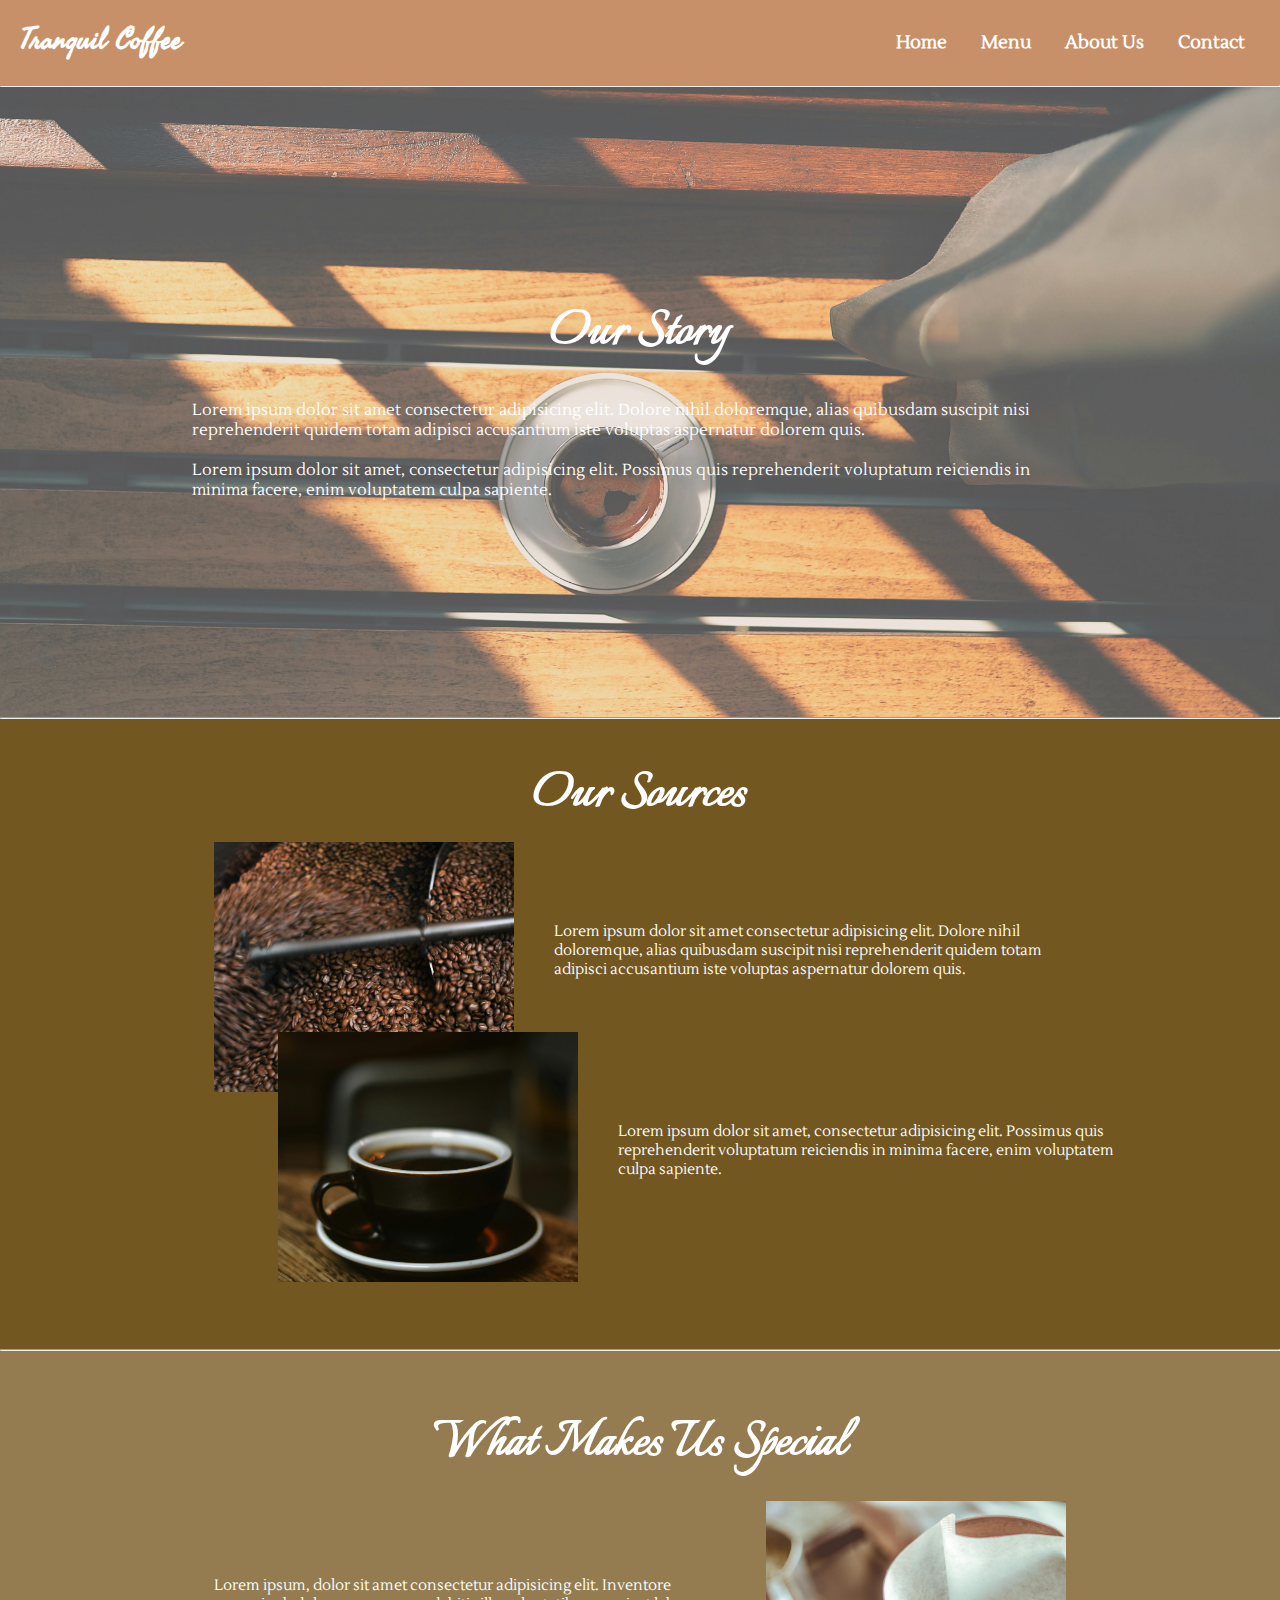
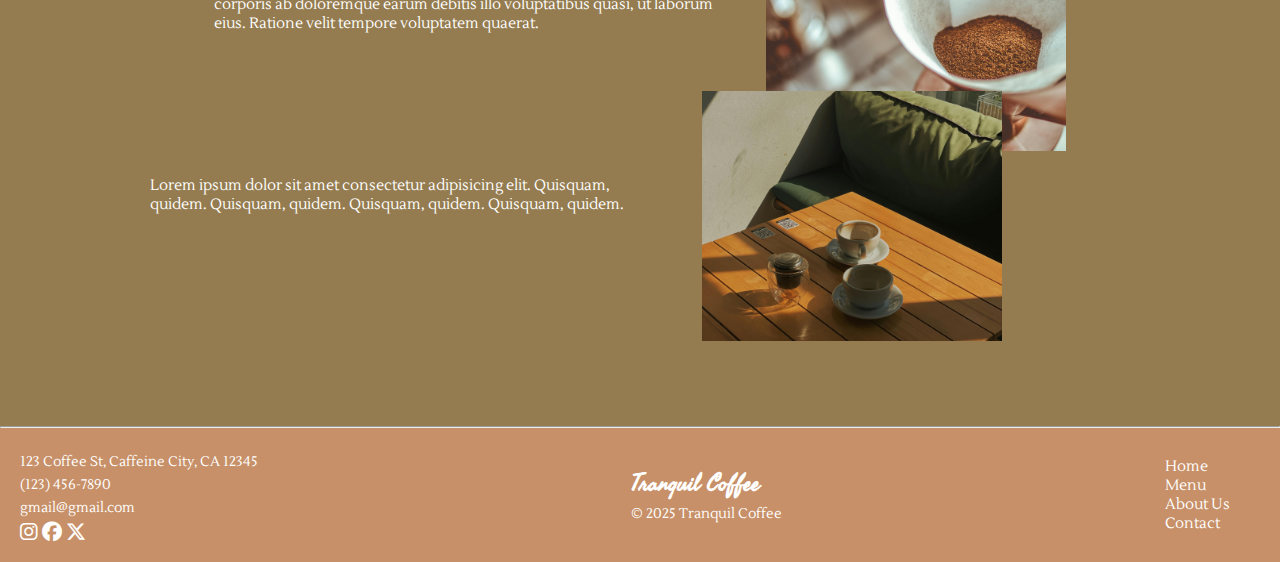
<file: Coffee Shop/about.html>
<!DOCTYPE html>
<html lang="en">
<head>
    <meta charset="UTF-8">
    <meta name="viewport" content="width=device-width, initial-scale=1.0">
    <title>Tranquil Coffee</title>
    <link rel="stylesheet" href="style.css">
    <link rel="preconnect" href="https://fonts.googleapis.com">
<link rel="preconnect" href="https://fonts.gstatic.com" crossorigin>
<link href="https://fonts.googleapis.com/css2?family=Lustria&display=swap" rel="stylesheet">
<link href="https://fonts.googleapis.com/css2?family=Lustria&family=Seaweed+Script&display=swap" rel="stylesheet">
<link href="https://fonts.googleapis.com/css2?family=Italianno&display=swap" rel="stylesheet">
<link rel="stylesheet" href="https://cdnjs.cloudflare.com/ajax/libs/font-awesome/6.5.2/css/all.min.css">

</head>
<body>
    <header>
        <h1>Tranquil Coffee</h1>
        <nav>
            <ul>
                <li><a href="#home">Home</a></li>
                <li><a href="menu.html">Menu</a></li>
                <li><a href="about.html">About Us</a></li>
                <li><a href="contact.html">Contact</a></li>
            </ul>
        </nav>
    </header>
    <hr>
<main>
    <section id="our-story">
        <h2>Our Story</h2>
        <p>Lorem ipsum dolor sit amet consectetur adipisicing elit. Dolore nihil doloremque, alias quibusdam suscipit nisi reprehenderit quidem totam adipisci accusantium iste voluptas aspernatur dolorem quis.</p>
        <p>Lorem ipsum dolor sit amet, consectetur adipisicing elit. Possimus quis reprehenderit voluptatum reiciendis in minima facere, enim voluptatem culpa sapiente.</p>
    </section>
    <hr>
    <section id="our-sources">
        <h2>Our Sources</h2>
        <div class="first-div">
            <img src="images/source.jpg" alt="Coffee Beans">
            <p>Lorem ipsum dolor sit amet consectetur adipisicing elit. Dolore nihil doloremque, alias quibusdam suscipit nisi reprehenderit quidem totam adipisci accusantium iste voluptas aspernatur dolorem quis.</p>
        </div>
        <div class="second-div">
            <img src="images/blackcup.jpg" alt="Coffee Cup">
            <p>Lorem ipsum dolor sit amet, consectetur adipisicing elit. Possimus quis reprehenderit voluptatum reiciendis in minima facere, enim voluptatem culpa sapiente.</p>
    </section>
    <hr>
    <section id="special">
         <h2>What Makes Us Special</h2>
        <div class="special-first">
        <p>Lorem ipsum, dolor sit amet consectetur adipisicing elit. Inventore corporis ab doloremque earum debitis illo voluptatibus quasi, ut laborum eius. Ratione velit tempore voluptatem quaerat.</p>
         <img src="images/special.jpg" alt="">
        </div>
        <div class="special-second">
        <p>Lorem ipsum dolor sit amet consectetur adipisicing elit. Quisquam, quidem. Quisquam, quidem. Quisquam, quidem. Quisquam, quidem.</p>
         <img src="images/table.jpg" alt="">
        </div>
    </section>
    <hr>
    <footer>
    <div class="contact-info">
        <p>123 Coffee St, Caffeine City, CA 12345</p>
        <p>(123) 456-7890</p>
        <p>gmail@gmail.com</p>
          <div class="logos">
           <i class="fa-brands fa-instagram"></i>
           <i class="fa-brands fa-facebook"></i>
          <i class="fa-brands fa-x-twitter"></i>
        </div>
    </div>
    <div class="copyright">
        <p class="logo-footer">Tranquil Coffee</p>
        <p>&copy; 2025 Tranquil Coffee</p>
    </div>
    <div class="footer-nav">
        <a href="#home">Home</a> 
        <a href="#menu">Menu</a> 
        <a href="#about">About Us</a> 
        <a href="#contact">Contact</a>
    </div>
</footer>
</main>
</file>
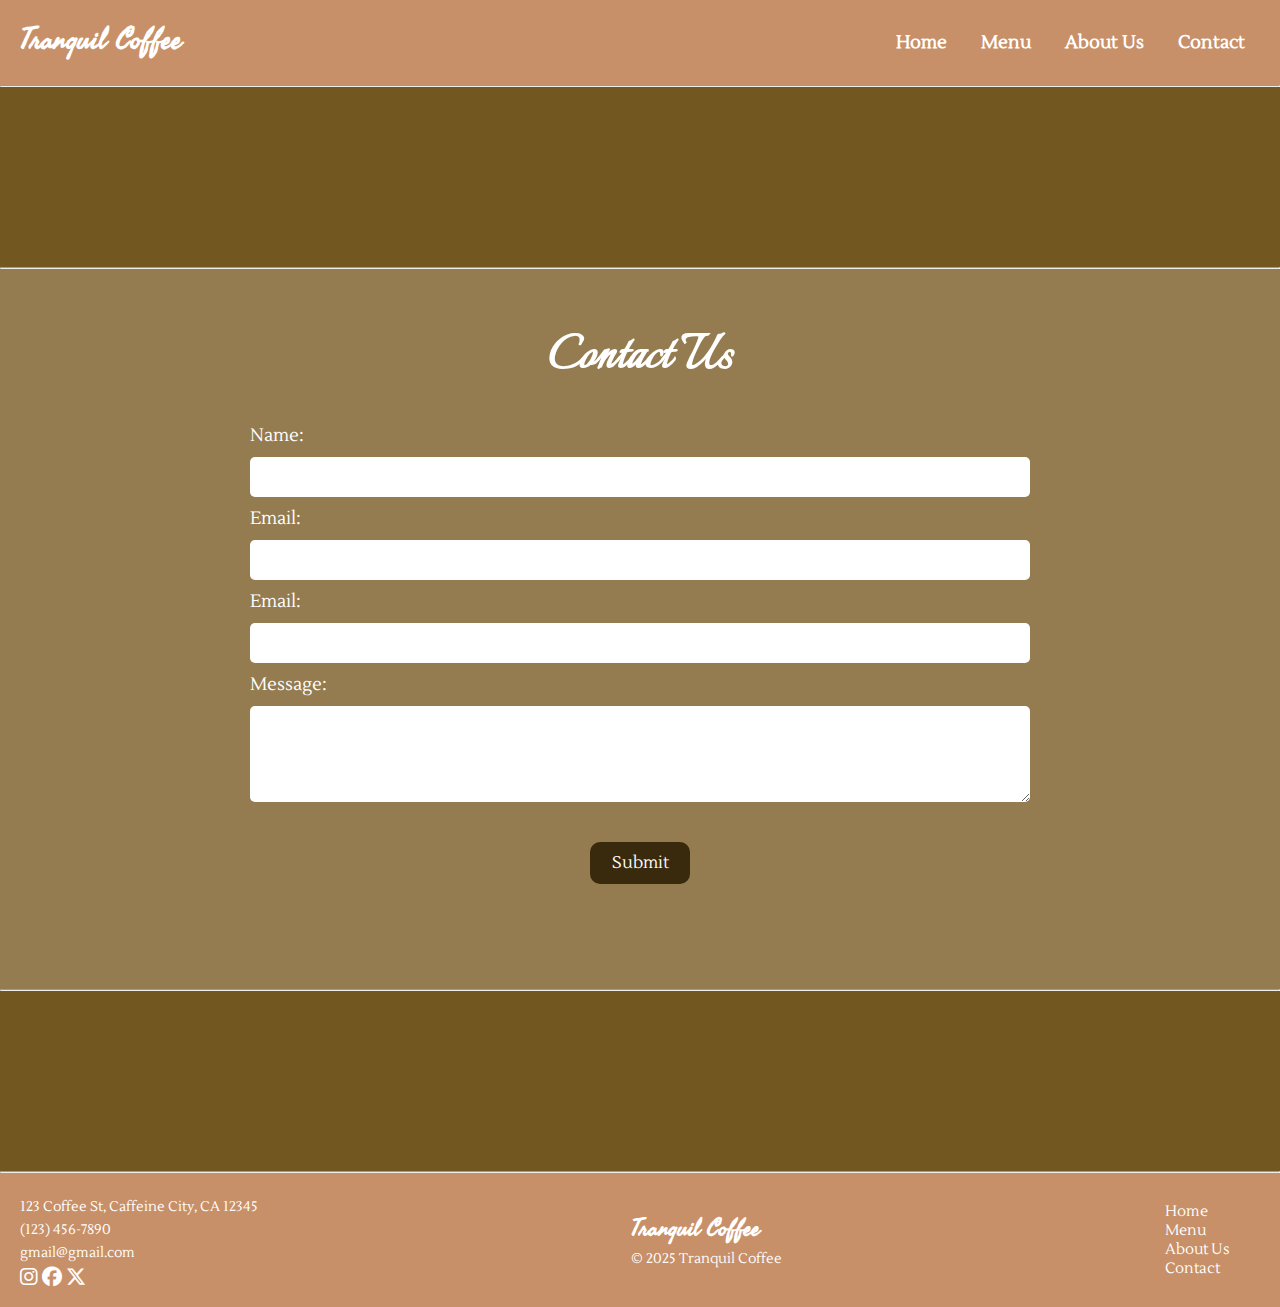
<file: Coffee Shop/contact.html>
<!DOCTYPE html>
<html lang="en">
<head>
    <meta charset="UTF-8">
    <meta name="viewport" content="width=device-width, initial-scale=1.0">
    <link rel="stylesheet" href="style.css">
     <link rel="preconnect" href="https://fonts.googleapis.com">
<link rel="preconnect" href="https://fonts.gstatic.com" crossorigin>
<link href="https://fonts.googleapis.com/css2?family=Lustria&display=swap" rel="stylesheet">
<link href="https://fonts.googleapis.com/css2?family=Lustria&family=Seaweed+Script&display=swap" rel="stylesheet">
<link href="https://fonts.googleapis.com/css2?family=Italianno&display=swap" rel="stylesheet">
<link rel="stylesheet" href="https://cdnjs.cloudflare.com/ajax/libs/font-awesome/6.5.2/css/all.min.css">
    <title>Contact Us</title>
</head>
<body>
    <header>
        <h1>Tranquil Coffee</h1>
        <nav>
            <ul>
                <li><a href="#home">Home</a></li>
                <li><a href="menu.html">Menu</a></li>
                <li><a href="about.html">About Us</a></li>
                <li><a href="contact.html">Contact</a></li>
            </ul>
        </nav>
    </header>
    <hr>
    <main id="contact">
        <div class="space">
        </div>
        <hr>
        <div class="contact-form">
            <h2>Contact Us</h2>
            <form action="">
                <label for="name">Name:</label>
                <input type="text" id="name" name="name" required>

                <label for="email">Email:</label>
                <input type="email" id="email" name="email" required>
                <label for="phone">Email:</label>
                <input type="number" id="phone" name="phone" required>

                <label for="message">Message:</label>
                <textarea id="message" name="message" rows="4" required></textarea>

                <button type="submit">Submit</button>
            </form>
        </div>
        <hr>
        <div class="space">
        </div>
    </main>
    <hr>
    <footer>
    <div class="contact-info">
        <p>123 Coffee St, Caffeine City, CA 12345</p>
        <p>(123) 456-7890</p>
        <p>gmail@gmail.com</p>
      <div class="logos">
           <i class="fa-brands fa-instagram"></i>
           <i class="fa-brands fa-facebook"></i>
          <i class="fa-brands fa-x-twitter"></i>
        </div>
    </div>
    <div class="copyright">
        <p class="logo-footer">Tranquil Coffee</p>
        <p>&copy; 2025 Tranquil Coffee</p>
    </div>
    <div class="footer-nav">
        <a href="#home">Home</a> 
        <a href="#menu">Menu</a> 
        <a href="#about">About Us</a> 
        <a href="#contact">Contact</a>
    </div>
</footer>
</body>
</html>
</file>
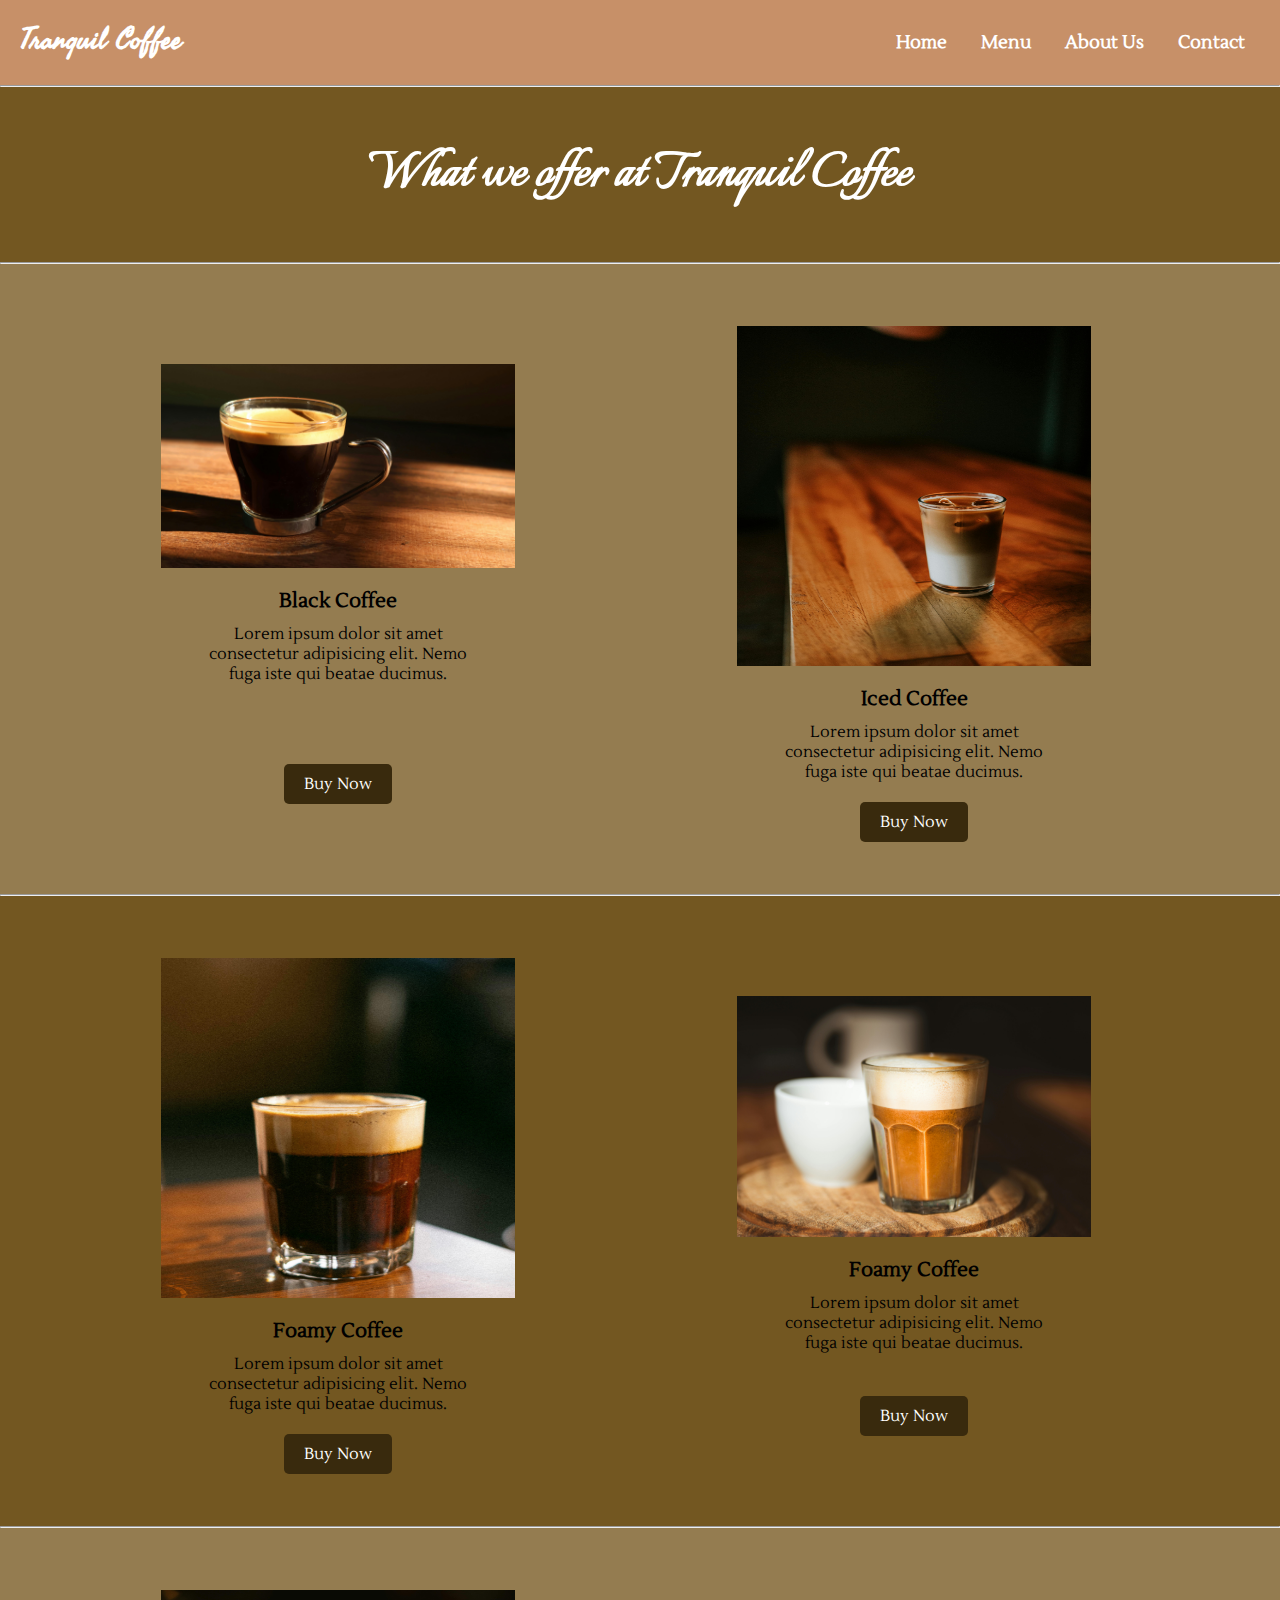
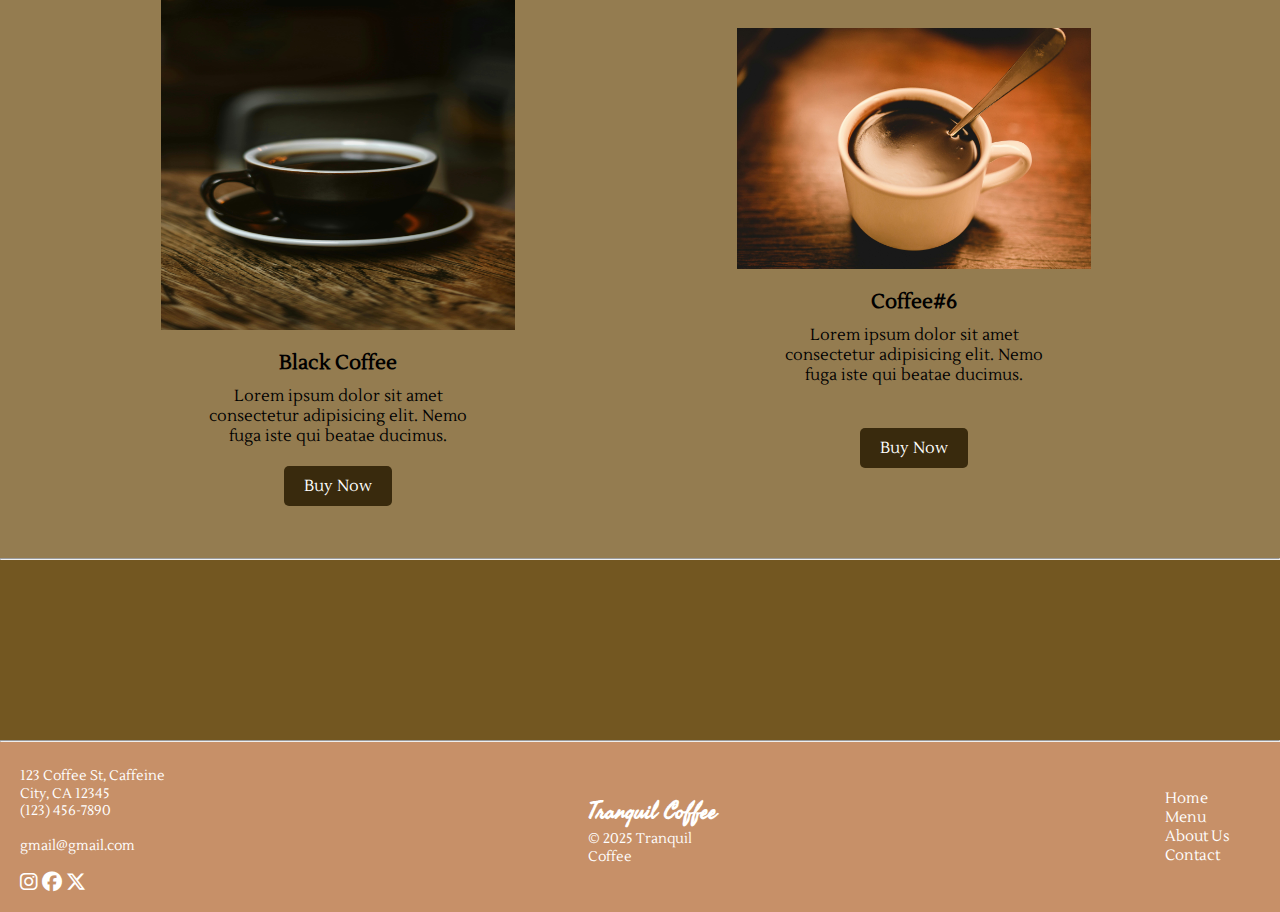
<file: Coffee Shop/menu.html>
<!DOCTYPE html>
<html lang="en">
<head>
    <meta charset="UTF-8">
    <meta name="viewport" content="width=device-width, initial-scale=1.0">
    <title>Menu</title>
    <link rel="stylesheet" href="style.css">
    <link rel="preconnect" href="https://fonts.googleapis.com">
<link rel="preconnect" href="https://fonts.gstatic.com" crossorigin>
<link href="https://fonts.googleapis.com/css2?family=Lustria&display=swap" rel="stylesheet">
<link href="https://fonts.googleapis.com/css2?family=Lustria&family=Seaweed+Script&display=swap" rel="stylesheet">
<link href="https://fonts.googleapis.com/css2?family=Italianno&display=swap" rel="stylesheet">
<link rel="stylesheet" href="https://cdnjs.cloudflare.com/ajax/libs/font-awesome/6.5.2/css/all.min.css">
</head>
<body>
    <header>
        <h1>Tranquil Coffee</h1>
        <nav>
            <ul>
                <li><a href="index.html">Home</a></li>
                <li><a href="menu.html">Menu</a></li>
                <li><a href="about.html">About Us</a></li>
                <li><a href="contact.html">Contact</a></li>
            </ul>
        </nav>
    </header>
    <hr>
    <section id="menu">
        <div><h2>What we offer at Tranquil Coffee</h2></div>
        <hr>
        <section class="menu-1">
            <div class="first">
                <div class="img-wrapper">
                <img src="images/blackcoffee.jpg" alt=""></div>
                <h3>Black Coffee</h3>
                <p>Lorem ipsum dolor sit amet consectetur adipisicing elit. Nemo fuga iste qui beatae ducimus.</p>
                <button class="buy-now">Buy Now</button>
            </div>
            <div class="second">
                <div class="img-wrapper">
                <img src="images/iced coffee.jpg" alt=""></div>
                <h3>Iced Coffee</h3>
                <p>Lorem ipsum dolor sit amet consectetur adipisicing elit. Nemo fuga iste qui beatae ducimus.</p>
                <button class="buy-now">Buy Now</button>
            </div>
        </section>
        <hr>
        <section class="menu-2">
            <div class="third">
                <div class="img-wrapper">
                <img src="images/coffee in glass.jpg" alt=""> </div>
                <h3>Foamy Coffee</h3>
                <p>Lorem ipsum dolor sit amet consectetur adipisicing elit. Nemo fuga iste qui beatae ducimus.</p>
                <button class="buy-now">Buy Now</button>
            </div>
            <div class="fourth">
                <div class="img-wrapper"><img src="images/coffee in glass 2.jpg" alt=""></div>
                <h3>Foamy Coffee</h3>
                <p>Lorem ipsum dolor sit amet consectetur adipisicing elit. Nemo fuga iste qui beatae ducimus.</p>
                <button class="buy-now">Buy Now</button>
            </div>
        </section>
        <hr>
        <section class="menu-3">
            <div class="fifth">
                <div class="img-wrapper">
                <img src="images/blackcup.jpg" alt=""></div>
                <h3>Black Coffee</h3>
                <p>Lorem ipsum dolor sit amet consectetur adipisicing elit. Nemo fuga iste qui beatae ducimus.</p>
                <button class="buy-now">Buy Now</button>
            </div>
            <div class="sixth">
                <div class="img-wrapper">
                <img src="images/creamy.jpg" alt=""></div>
                <h3>Coffee#6</h3>
                <p>Lorem ipsum dolor sit amet consectetur adipisicing elit. Nemo fuga iste qui beatae ducimus.</p>
                <button class="buy-now">Buy Now</button>
            </div>
        </section>
        <hr>
        <div class="space"></div>
</body>
<hr>
<footer>
    <div class="contact-info">
        <p>123 Coffee St, Caffeine City, CA 12345</p>
        <p>(123) 456-7890</p>
        <p>gmail@gmail.com</p>
        <div class="logos">
           <i class="fa-brands fa-instagram"></i>
           <i class="fa-brands fa-facebook"></i>
           <i class="fa-brands fa-x-twitter"></i>
        </div>
    </div>
    <div class="copyright">
        <p class="logo-footer">Tranquil Coffee</p>
        <p>&copy; 2025 Tranquil Coffee</p>
    </div>
    <div class="footer-nav">
        <a href="#home">Home</a> 
        <a href="#menu">Menu</a> 
        <a href="#about">About Us</a> 
        <a href="#contact">Contact</a>
    </div>
</footer>
</html>
</file>
<file: Coffee Shop/style.css>
*{
    padding: 0;
    margin: 0;
    box-sizing: border-box;
}
body{
    font-family: 'Lustria', serif;
    overflow-x: hidden;
}
button{
     font-family: 'Lustria', serif;
     border-radius: 15px;
}
header{
     background-color: #c79068;
    color: white;
    padding: 20px;
    display: flex;
    justify-content: space-between;
    text-align: center;
    font-size: 18px;
    z-index: 100;
}
header nav{
    display: flex;
    align-items: center;
    height: 5vh;
}
nav li{
    list-style: none;
    display: inline;
}
header h1{
    font-size: 30px;
    font-weight: bold;
    font-family: 'Seaweed Script', cursive;
}
header nav a{
    color: white;
    text-decoration: none;
    margin: 0 15px;
    font-weight: bold;
}
header nav a:hover{
    color: rgb(105, 73, 18); }
#home h2{
    font-size: 60px;
    margin: 20px 10px;
    font-family: 'Italianno', cursive;
}
#home p{
    font-size: 17px;
    margin: 20px 10px;
    color: rgb(255, 255, 255);
    text-align: center;
    width: 70vw;
    height: 20px;
}
#home button{
    background-color: rgb(57, 42, 13);
    color: white;
    border: none;
    padding: 10px 20px;
    font-size: 16px;
    cursor: pointer;
    border-radius: 5px;
    margin: 30px;
}
#home button:hover{
    background-color: rgb(219, 178, 106);
}
#home:before{
    content: "";
    background: url('images/hero\(1\).jpg') no-repeat center center/cover;
    top: 0;
    left: 0;
    width: 100%;
    min-height: 100vh;
    opacity: 0.8;
    position: absolute;
    z-index: -1;
}

#home{
    min-height: 70vh;
    width: 100%;
    position: relative;
    display: flex;
    flex-direction: column;
    justify-content: center;
    align-items: center;
    text-align: center;
    color: white;
}
#about{
    background-color: rgba(115, 87, 33, 1);
    color: white;
    height: 75vh;
    width: 100%;
}
#about h2{
    padding-top: 30px;
    margin-bottom: 30px;
    font-size: 60px;
    color: white;
    text-align: center;
    font-family: 'Italianno', cursive;
}
#about h3{
    font-size: 20px;
    margin: 30px 10px;
    color: white;
    text-align: center;
}
.images{
    display: flex;
    justify-content: center;
    gap: 30px;
}
#about img{
    width: 25vw;
    height: 40vh;
    object-fit: cover;
}

#about img:hover{
    transform: scale(1.05);
    transition: transform 0.3s ease;
}

#testimonial{
    background-color: #947c50;
    color: white;
    height: 55vh;
    width: 100%;
    text-align: center;
    opacity: 0.9;
}
#testimonial h2{
    padding-bottom: 20px;
    padding-top: 40px;
    font-size: 60px;
    margin: 0px 10px;
    color: white;
    text-align: center;
    font-family: 'Italianno', cursive;
}
#testimonial p{
    font-size: 15px;
    padding: 20px 120px;
}
.testimonial1, .testimonial2{
    padding: 10px 20px;
}
.testimonial1{
    padding-top: 30px;
}
.reference1,.reference2{
    padding: 30px 40px;
    font-style: italic;
    font-size: 15px;
}
.reference1{
    padding-bottom: 30px;
}

#location{
     background-color: rgba(115, 87, 33, 1);
    color: white;
    height: 70vh;
    width: 100%;
    text-align: center;
}
#location h2{
    padding-top: 30px;
    margin-bottom: 10px;
    font-size: 60px;
    color: white;
    text-align: center;
    font-family: 'Italianno', cursive;
}
.mapandtime{
    display: flex;
    justify-content: center;
    align-items: center;
    gap: 50px;
}
.map{
    width: 400px;
    height: 300px;
    background: url('images/map.png') no-repeat center center/cover;
    margin: 20px 10px;
    border: 2px solid white;
    margin-bottom: 20px;
}
iframe{
    width: 400px;
    height: 300px;
    border: 2px solid white;
}
.timings p{
    font-size: 15px;
    margin: 15px 0;
}
.timings{
    flex-direction: column;
    text-align: left;
}
footer{
    background-color: #c79068;
    display: flex;
    justify-content: space-between;
    align-items: center;
    padding: 20px 20px;
    color: white;
    font-size: 15px;
    height: 30%;
    width: 100%;
    overflow: hidden;
}

footer p{
    margin: 5px 0;
    font-size: 14px;
    color: white; 
}
.footer-nav a{
    color: white;
    text-decoration: none;
    margin: 0 10px;
    flex-direction: column;
}
.footer-nav a:hover{
    color: rgb(105, 73, 18);
}
.footer-nav{
    display: flex;
    flex-direction: column;
    font-size: 15px;
    padding-right: 20px;
}
.logos{
    display: flex;
    gap: 4px;
    align-items: center;
}
.logos img{
    width: 20px;
    height: 20px;
}
.logo-footer{
    font-family: 'Seaweed Script', cursive;
    font-size: 24px;
    font-weight: bold;
}


/* .menu-2,.menu-3{
    margin: 140px 0;
} */
.menu-1,.menu-2,.menu-3{
    display: flex;
    align-items: center;
    height: 70vh;
}
.first,.second, .third, .fourth, .fifth, .sixth{
    width: 45vw;
    height: 50vh;
    display: flex;
    flex-direction: column;
    align-items: center;
    justify-content: center;
}
.img-wrapper{
    width: 65%;
    height: 40vh;
    padding: 10px;
}
.menu-1, .menu-3{
    background-color: #947c50;
}
.menu-2{
      background-color: rgba(115, 87, 33, 1);
}
#menu button{
    background-color: rgb(57, 42, 13);
    color: white;
    border: none;
    padding: 10px 20px;
    font-size: 16px;
    cursor: pointer;
    border-radius: 5px;
    margin-top: 20px;
}
#menu button:hover{
    background-color: rgb(219, 178, 106);
    transition: ease-in-out 0.1s;
}
#menu img{
    width: 100%;
    height: 100%;
}
#menu h2{
    padding: 50px;
    text-align: center;
    font-size: 60px;
    color: white;
    background-color: rgba(115, 87, 33, 1);
    text-align: center;
    font-family: 'Italianno', cursive;
}
#menu p{
    width: 50%;
    height: 30vh;
    text-align: center;
}
#menu h3{
    font-size: 20px;
    margin: 10px 0;
    text-align: center;
}
.first, .third, .fifth{
    margin-left: 50px;
}
#menu footer p{
   text-align: left;
   width: 150px;
   height: 30px;
}
#menu footer img{
    width: 20px;
    height: 20px;
}
#contact h2{
    padding-top: 50px;
    text-align: center;
    font-size: 60px;
    font-family: 'Italianno', cursive;
}
.contact-form{
    background-color: #947c50;
    color: white;
    height: 80vh;
    width: 100%;
    display: flex;
    flex-direction: column;
    gap: 20px;
}
form{
    display: flex;
    flex-direction: column;
    margin: 0px 250px;
}
form label{
    font-size: 18px;
    margin: 10px 0;
}
form input, form textarea{
    padding: 10px 0;
    border: none;
    border-radius: 5px;
    font-size: 17px;
}
#contact button{
    background-color: rgb(57, 42, 13);
    color: white;
    border: none;
    padding: 10px 20px;
    font-size: 17px;
    cursor: pointer;
    border-radius: 10px;
    margin-top: 40px;
    width: 100px;
    align-self: center;
}
#contact button:hover{
    background-color: rgb(219, 178, 106);
    transition: ease-in-out 0.1s;
}
.space{
    height: 20vh;
    width: 100%;
    background-color: rgba(115, 87, 33, 1);
}
#our-story::before{
    content: "";
    background: url('images/about us.jpg') no-repeat center center/cover;
    /* background-position: bottom; */
    background-position: center calc(100% + 50vh);
    top: 0;
    left: 0;
    width: 100%;
    min-height: 70vh;
    opacity: 0.7;
    position: absolute;
    z-index: -1;
}
#our-story{
    min-height: 70vh;
    width: 100%;
    position: relative;
    display: flex;
    flex-direction: column;
    justify-content: center;
    color: white;
}
#our-story h2{
    margin-bottom: 20px;
    text-align: center;
    font-size: 60px;
    color: white;
    text-align: center;
    font-family: 'Italianno', cursive;
}
#our-story p{
    width: 70%;
    text-align: left;
    color: white;
    margin-left: 15vw;
    padding: 10px 0;
}
#our-sources{
    height: 70vh;
    width: 100%;
    display: flex;
    flex-direction: column;
    justify-content: center;
    align-items: center;
    text-align: center;
    color: white; 
    background-color: rgba(115, 87, 33, 1);
}
#our-sources h2{
    font-size: 60px;
    color: white;
    text-align: center;
    font-family: 'Italianno', cursive;
    margin-bottom: 10px;
}
#our-sources div{
    display: flex;
    gap: 40px;
    justify-content: center;
    margin-left: 10vw;
}
#our-sources img{
    width: 300px;
    height: 250px;
    object-fit: cover;
}
#our-sources p{
    width: 40vw;
    font-size: 15px;
    padding-top: 30px;
    text-align: left;
}
.first-div{
    margin-right: 10vw;
}
.first-div p{
    margin-top: 50px;
}
.second-div img{
    margin-top: -60px;
}
.second-div{
    margin-bottom: 30px;
}
#special{
    height: 75vh;
    width: 100%;
    display: flex;
    flex-direction: column;
    justify-content: center;
    align-items: center;
    text-align: center;
    color: white; 
    background-color: #947c50;
}
#special h2{
    font-size: 60px;
    color: white;
    text-align: center;
    font-family: 'Italianno', cursive;
    margin-bottom: 20px;
}
#special div{
    display: flex;
    gap: 40px;
    justify-content: center;
    margin-right: 10vw;
}
#special img{
    width: 300px;
    height: 250px;
    object-fit: cover;
}
#special p{
    width: 40vw;
    font-size: 15px;
    padding-top: 25px;
    text-align: left;
}
.special-first{
    margin-left: 10vw;
}
.special-first p{
    margin-top: 50px;
}
.special-second img{
    margin-top: -60px;
}
.special-second{
    margin-bottom: 30px;
}
.fa-brands{
    font-size: 20px;
    cursor: pointer;
}
</file>
